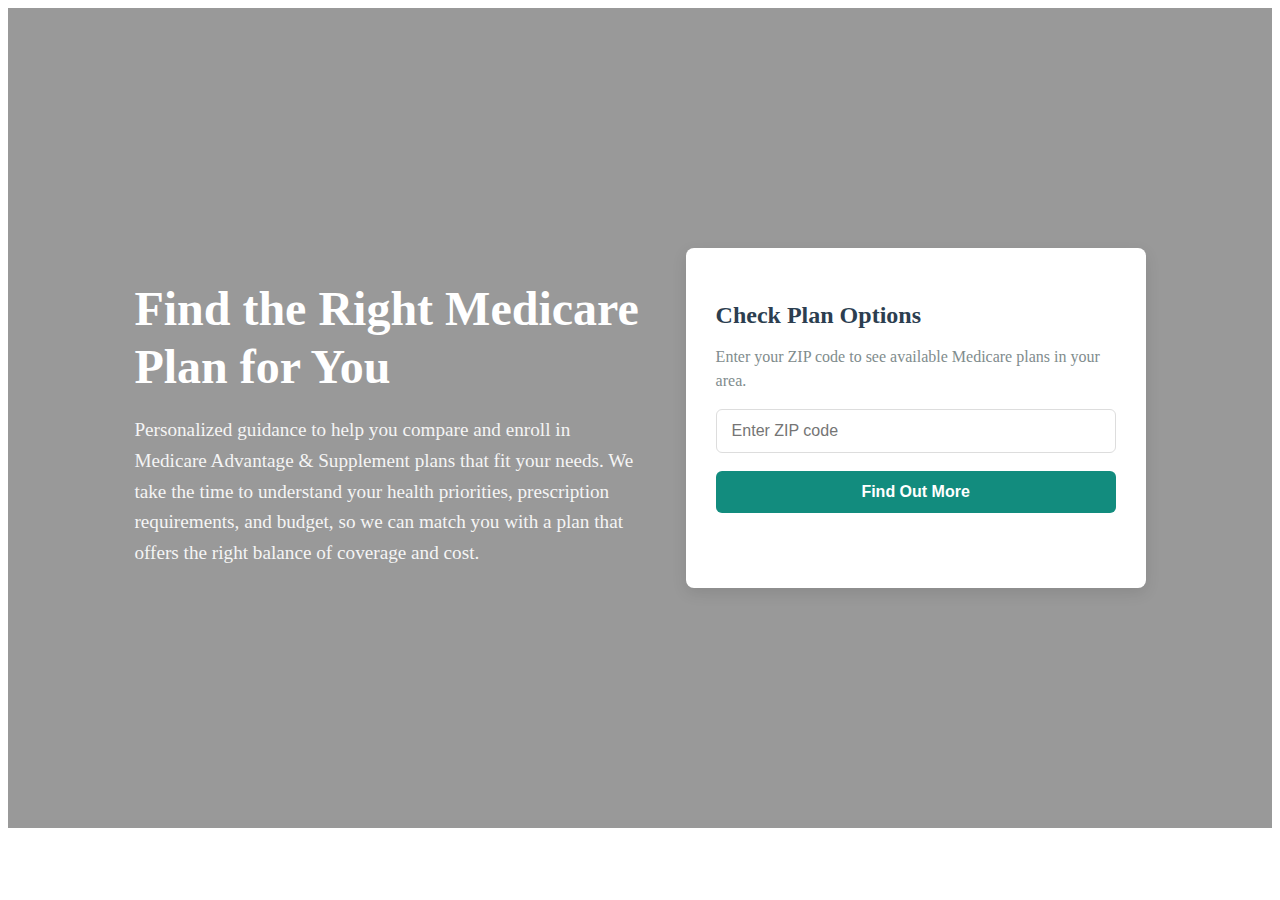
<file: form.html>
<!DOCTYPE html>
<html lang="en">

<head>
    <meta charset="UTF-8">
    <meta name="viewport" content="width=device-width, initial-scale=1.0">
    <title>Medicare Plan Finder</title>
    <style>
        /* Hero Section Styling */
        .hero {
            position: relative;
            min-height: 80vh;
            background:
                linear-gradient(rgba(0, 0, 0, 0.4), rgba(0, 0, 0, 0.4)),
                url('https://thumbs.dreamstime.com/b/sick-young-woman-lying-hospital-bed-waiting-doctor-sick-young-woman-lying-hospital-bed-waiting-doctor-118290277.jpg') center/cover no-repeat;
            display: flex;
            align-items: center;
            padding: 50px 10%;
            color: white;
            transition: padding-bottom 0.5s ease;
            /* Smooth expand */
        }

        .hero.expanded {
            padding-bottom: 80px;
            /* Adds breathing space when form is expanded */
        }

        .hero-content {
            display: flex;
            width: 100%;
            gap: 40px;
        }

        /* Left Content */
        .left-content {
            flex: 1;
            max-width: 600px;
        }

        .left-content h1 {
            font-size: 3rem;
            margin-bottom: 20px;
            line-height: 1.2;
        }

        .left-content p {
            font-size: 1.2rem;
            line-height: 1.6;
            opacity: 0.9;
        }

        /* Right Box */
        .right-box {
            background: white;
            padding: 30px;
            border-radius: 8px;
            width: 400px;
            color: #333;
            box-shadow: 0 5px 15px rgba(0, 0, 0, 0.1);
        }

        .box-text h3 {
            color: #2c3e50;
            font-size: 1.5rem;
            margin-bottom: 10px;
        }

        .box-text p {
            color: #7f8c8d;
            line-height: 1.5;
        }

        /* Form Styling */
        .zipcode-form,
        .expanded-form form {
            display: flex;
            flex-direction: column;
            gap: 18px;
        }
       
        .zipcode-form input,
        .expanded-form input {
            padding: 12px 15px;
            border: 1px solid #ddd;
            border-radius: 6px;
            font-size: 1rem;
            transition: all 0.2s ease;
        }

        .zipcode-form input:focus,
        .expanded-form input:focus {
            outline: none;
            border-color: #128C7E;
            box-shadow: 0 0 5px rgba(18, 140, 126, 0.3);
        }

        /* Labels */
        .form-row {
            display: flex;
            flex-direction: column;
        }

        .form-row label {
            font-size: 0.9rem;
            font-weight: 600;
            margin-bottom: 5px;
            color: #2c3e50;
        }

        /* Buttons */
        .find-btn,
        .submit-btn {
            background: #128C7E;
            color: white;
            border: none;
            padding: 12px;
            border-radius: 6px;
            font-size: 1rem;
            font-weight: 600;
            cursor: pointer;
            transition: background 0.3s;
        }

        .find-btn:hover,
        .submit-btn:hover {
            background: #16ab9a;
        }

        /* Checkbox */
        .checkbox {
            display: flex;
            gap: 10px;
            align-items: flex-start;
            font-size: 0.85rem;
            color: #555;
        }

        .checkbox input {
            margin-top: 3px;
        }

        /* Smooth Appearance */
        #expandedForm {
            opacity: 0;
            transform: translateY(10px);
            transition: opacity 0.4s ease, transform 0.4s ease;
        }

        #expandedForm.show {
            opacity: 1;
            transform: translateY(0);
        }

        /* Responsive */
        @media (max-width: 992px) {
            .hero-content {
                flex-direction: column;
                gap: 30px;
            }

            .left-content {
                max-width: 100%;
            }

            .right-box {
                width: 100%;
                max-width: 500px;
            }
        }

        @media (max-width: 576px) {
            .hero {
                padding: 0 5%;
            }

            .left-content h1 {
                font-size: 2.2rem;
            }

            .left-content p {
                font-size: 1rem;
            }
        }
    </style>
</head>

<body>

    <!-- Hero Section -->
    <section class="hero">
        <div class="hero-content">
            <!-- Left Content -->
            <div class="left-content">
                <h1>Find the Right Medicare Plan for You</h1>
                <p>
                    Personalized guidance to help you compare and enroll in Medicare Advantage & Supplement plans that
                    fit your needs.
                    We take the time to understand your health priorities, prescription requirements, and budget, so we
                    can match you
                    with a plan that offers the right balance of coverage and cost.
                </p>
            </div>

            <!-- Right Box -->
            <div class="right-box" aria-live="polite">
                <!-- ZIP CODE CARD -->
                <div class="box-text" id="zipCard">
                    <h3>Check Plan Options</h3>
                    <p>Enter your ZIP code to see available Medicare plans in your area.</p>
                    <form class="zipcode-form" id="zipForm">
                        <input id="zipInput" type="text" placeholder="Enter ZIP code" required>
                        <button type="submit" class="find-btn">Find Out More</button>
                    </form>
                </div>

                <!-- EXPANDED FORM -->
                <div class="expanded-form" id="expandedForm" hidden aria-hidden="true">
                    <h3>Get Your Personalized Plan Matches</h3>
                    <p class="sub">Complete the form below so we can tailor recommendations for <span
                            id="zipEcho"></span>.</p>
                    <form id="detailsForm">
                        <div class="form-row">
                            <label for="firstName">First name</label>
                            <input id="firstName" name="firstName" type="text" placeholder="First name" required />
                        </div>
                        <div class="form-row">
                            <label for="lastName">Last name</label>
                            <input id="lastName" name="lastName" type="text" placeholder="Last name" required />
                        </div>
                        <div class="form-row">
                            <label for="phone">Phone</label>
                            <input id="phone" name="phone" type="tel" placeholder="Phone no" required />
                        </div>
                        <div class="form-row">
                            <label for="email">Email</label>
                            <input id="email" name="email" type="email" placeholder="you@example.com" required />
                        </div>
                        <label class="checkbox">
                            <input type="checkbox" id="consent" required />
                            I agree to be contacted about Medicare plan options.
                        </label>
                        <button type="submit" class="submit-btn">See My Matches</button>
                    </form>
                </div>
            </div>
        </div>
    </section>

    <script>
        (function () {
            const zipForm = document.getElementById("zipForm");
            const zipInput = document.getElementById("zipInput");
            const zipCard = document.getElementById("zipCard");
            const expandedFormWrapper = document.getElementById("expandedForm");
            const zipEcho = document.getElementById("zipEcho");

            function isLikelyZip(v) {
                const zipRegex = /^\d{5}(?:-\d{4})?$/;
                return zipRegex.test(v.trim());
            }

            zipForm.addEventListener("submit", function (e) {
                e.preventDefault();
                const zip = zipInput.value.trim();
                if (!isLikelyZip(zip)) {
                    zipInput.setCustomValidity("Please enter a valid ZIP/postal code.");
                    zipInput.reportValidity();
                    return;
                }
                zipInput.setCustomValidity("");
                zipEcho.textContent = zip;
                zipCard.hidden = true;
                expandedFormWrapper.hidden = false;
                setTimeout(() => expandedFormWrapper.classList.add("show"), 10);
                expandedFormWrapper.querySelector("input").focus();
            });
        })();
    </script>

</body>

</html>
</file>
